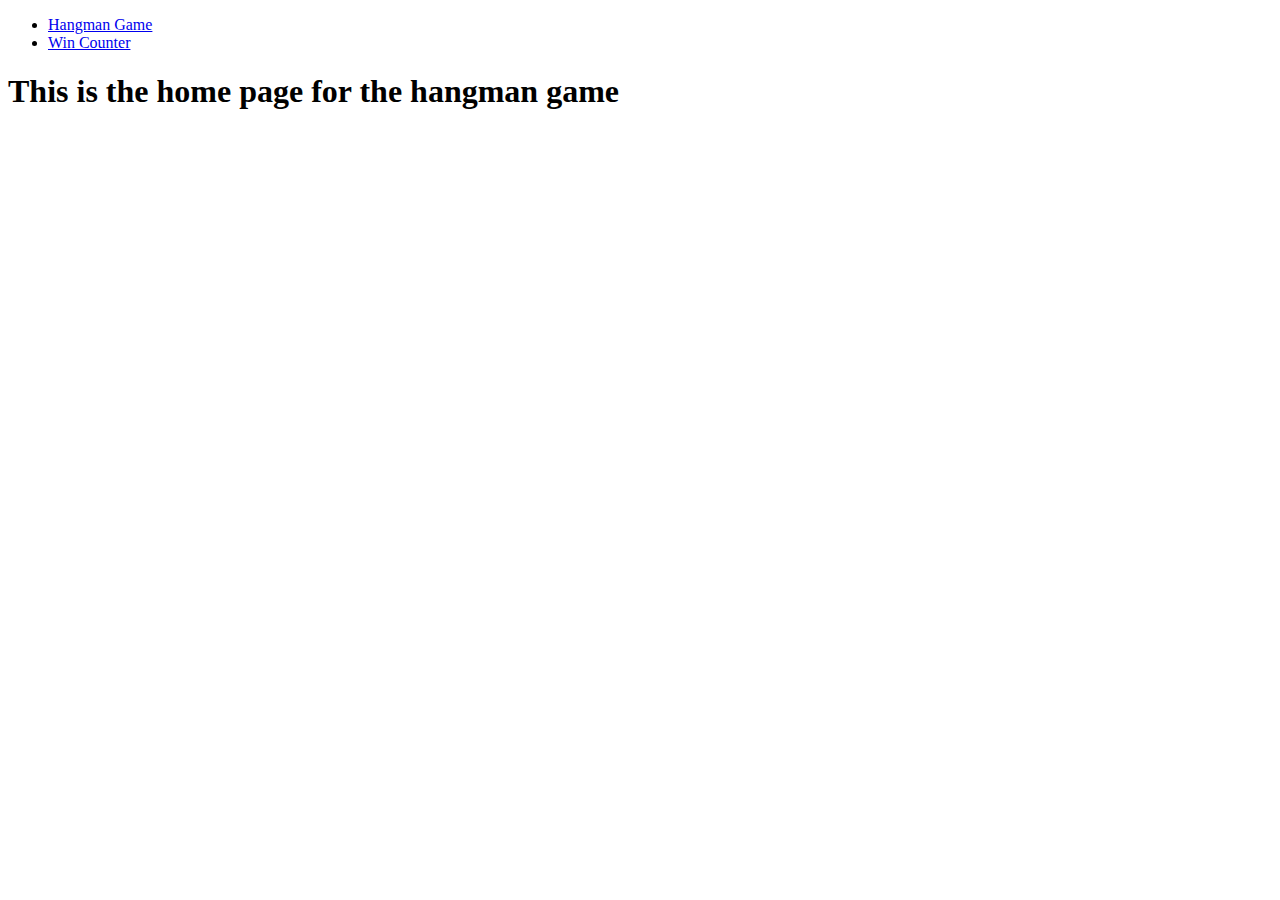
<file: index.html>
<!DOCTYPE html>
<html lang="en" dir="ltr">
  <head>
    <meta charset="utf-8">
    <title>Home</title>
  </head>
  <body>
    <nav>
      <ul>
        <li><a href="hangman.html">Hangman Game</a></li>
        <li><a href="wincounter.html">Win Counter</a></li>
      </ul>
  </nav>
    <h1>This is the home page for the hangman game</h1>
  </body>
</html>
</file>
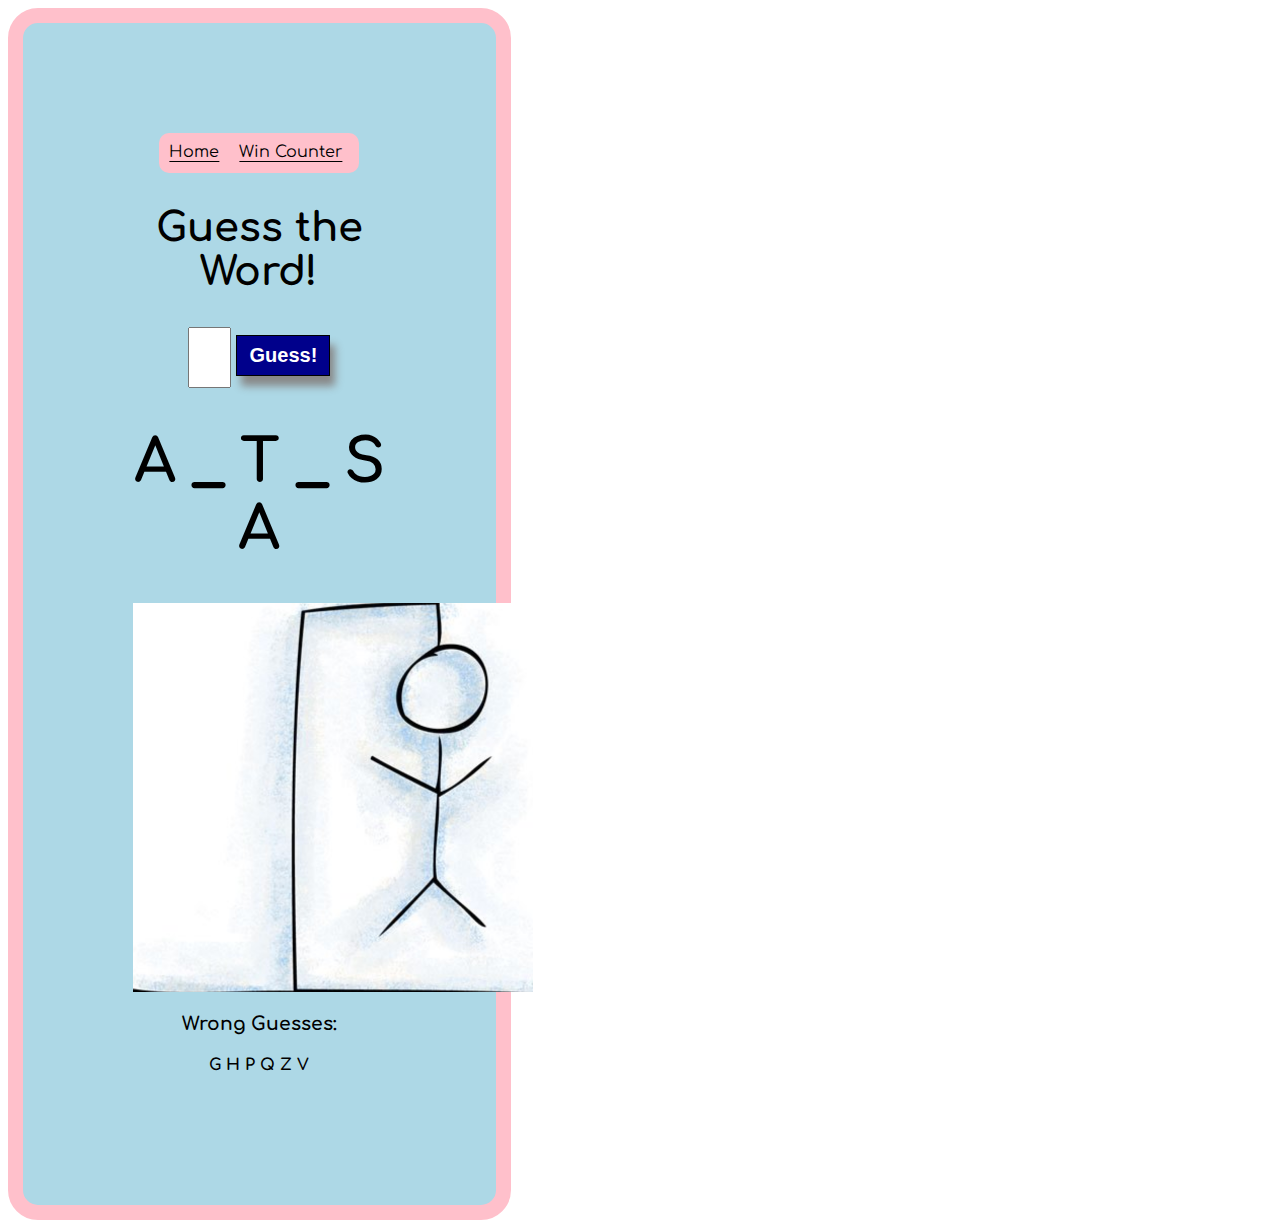
<file: hangman.html>
<!DOCTYPE html>
<html lang="en" dir="ltr">
  <head>
    <meta charset="utf-8">
    <title>Hangman Game</title>
    <link rel="stylesheet" type="text/css" href="style.css">
    <link href="https://fonts.googleapis.com/css?family=Comfortaa:300,400,700" rel="stylesheet"> 
  </head>
<div class="blue-box">
    <body>
    <header>
      <nav class="pink-box">
        <ul>
          <li><a href="index.html">Home</a></li>
          <li><a href="wincounter.html">Win Counter</a></li>
        </ul>
    </nav>
    </header>
    <h2 class= "title">Guess the Word!</h2>
      <form action ="/Guess the letter">
        <input type="text">
      <button class="guess">Guess!</button>
      </form>
    <h1>A  _  T  _  S  A </h1>
    <img class="image" src="hangman.png" alt="hangman image">
    <h3>Wrong Guesses:</h3>
    <h4>G H P Q Z V</h4>

  </body>
</div>
</html>
</file>
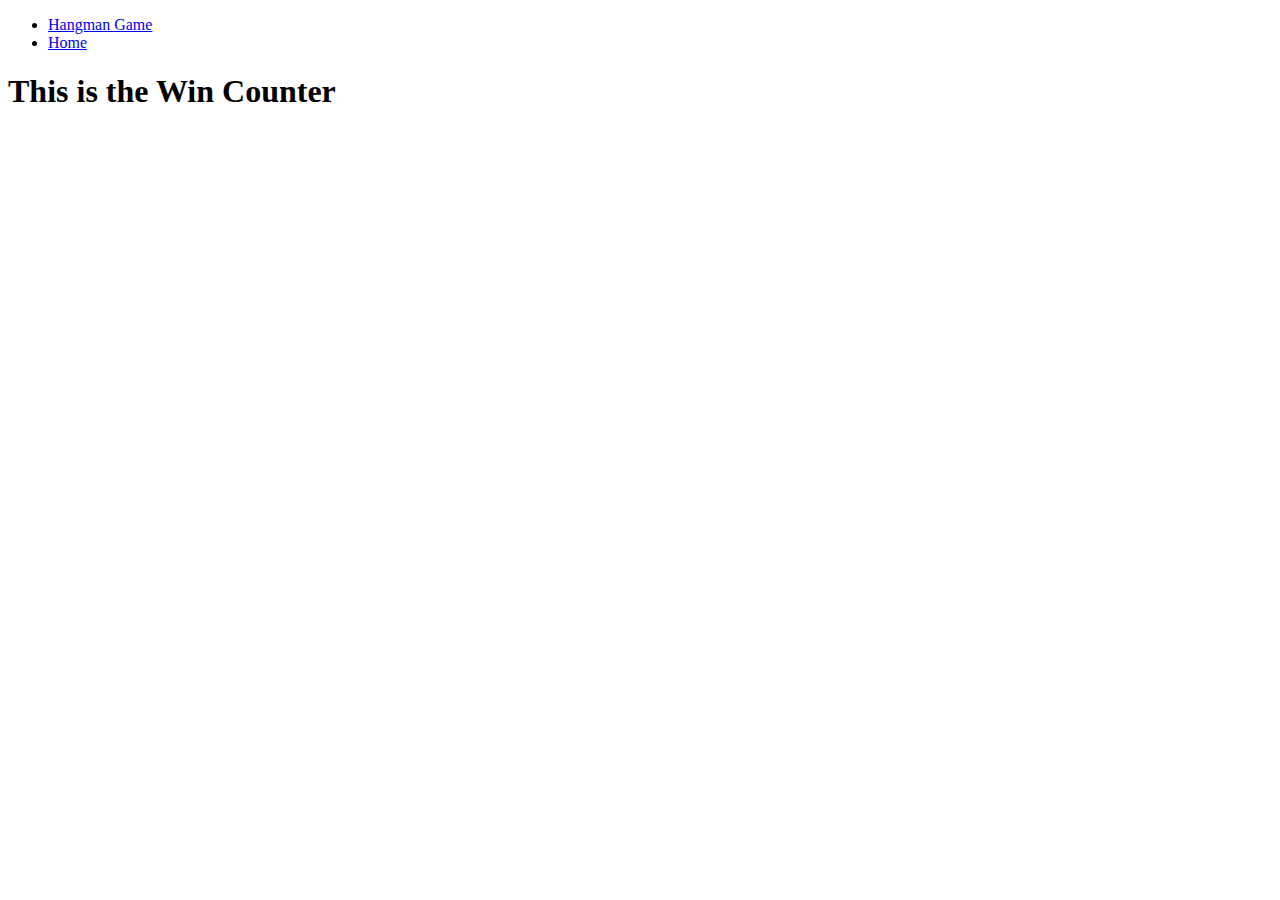
<file: wincounter.html>
<!DOCTYPE html>
<html lang="en" dir="ltr">
  <head>
    <meta charset="utf-8">
    <title>Win Counter</title>
  </head>
  <body>
    <nav>
      <ul>
        <li><a href="hangman.html">Hangman Game</a></li>
        <li><a href="Home.html">Home</a></li>
      </ul>
    </nav>
    <h1>This is the Win Counter</h1>
  </body>
</html>
</file>
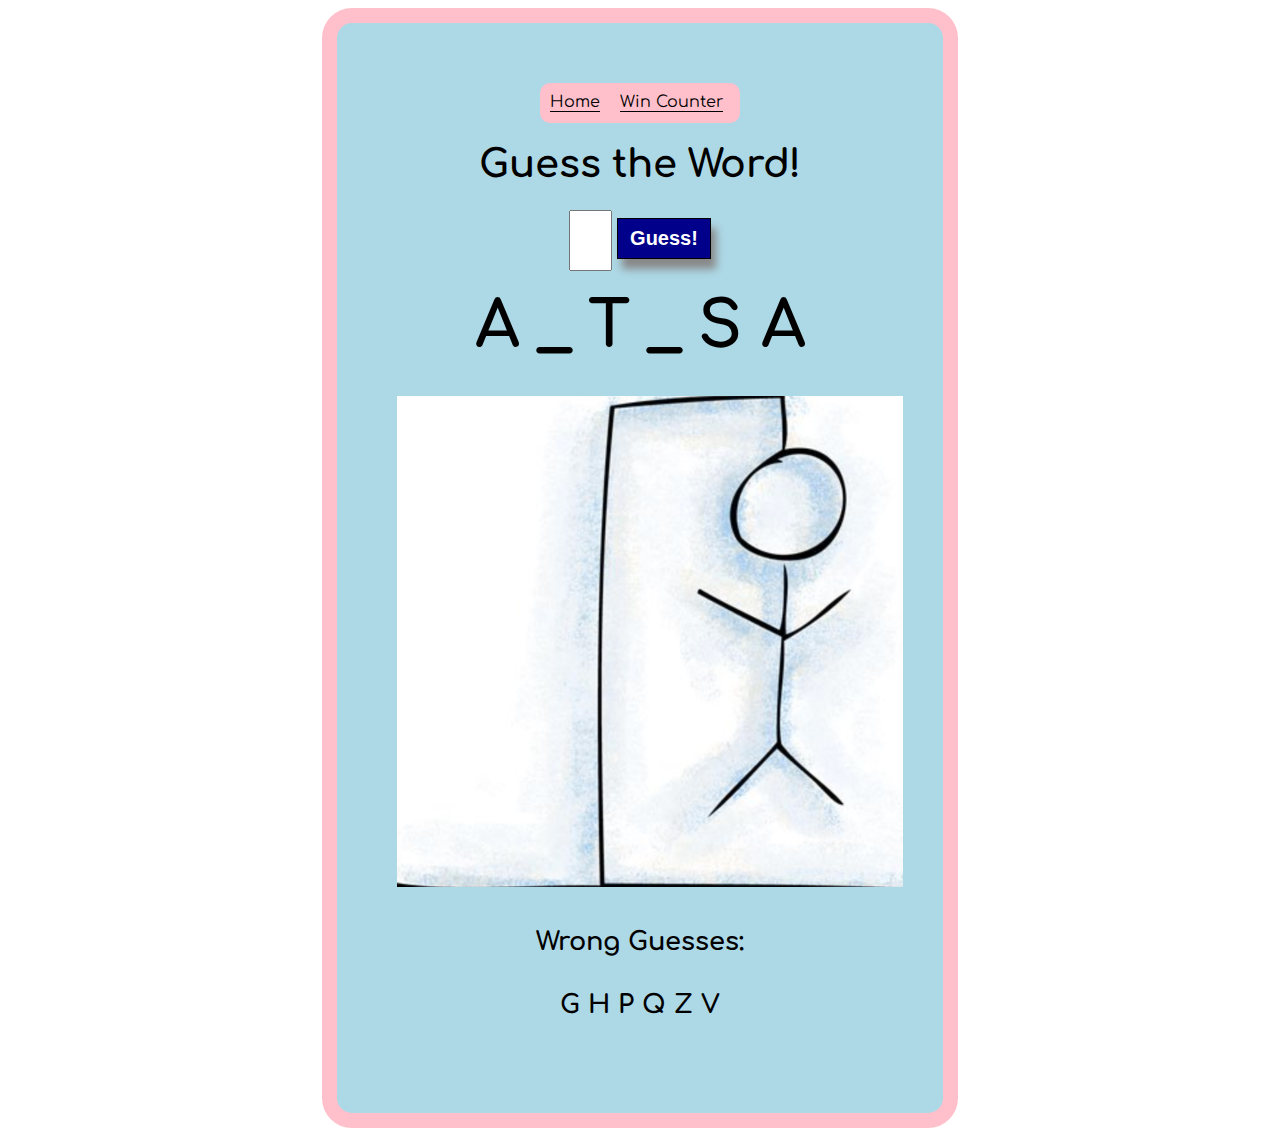
<file: hangman/hangman.html>
<!DOCTYPE html>
<html lang="en" dir="ltr">
  <head>
    <meta charset="utf-8">
    <title>Hangman Game</title>
    <link rel="stylesheet" type="text/css" href="style.css">
    <link href="https://fonts.googleapis.com/css?family=Comfortaa:300,400,700" rel="stylesheet">
  </head>
<div class="blue-box">
    <body>
    <header>
      <nav class="pink-box">
        <ul>
          <li><a href="index.html">Home</a></li>
          <li><a href="wincounter.html">Win Counter</a></li>
        </ul>
    </nav>
    </header>
    <h2>Guess the Word!</h2>
      <form action ="/Guess the letter">
        <input type="text">
      <button class="guess">Guess!</button>
      </form>
    <h1>A  _  T  _  S  A </h1>
    <img class="image" src="hangman.png" alt="hangman image">
    <h3>Wrong Guesses:</h3>
    <h4>G H P Q Z V</h4>

  </body>
</div>
</html>
</file>
<file: style.css>
body {
    font-family: 'Comfortaa', cursive;
}

h2 {
  font-size: 40px;
}

.blue-box {
   background-color: lightblue;
   padding: 110px;
   border-radius: 30px;
   text-align: center;
   border: 15px solid pink;
   width: 20%;
   height: 40%;
 }

 ul {
   list-style-type: none;
   margin: 0;
   padding: 0;
   overflow: hidden;
   text-decoration: underline;
   color: black;
 }

 li {
   display: inline;
   float: left;
 }

 a {
   display: block;
   padding: 10px;
   color: black;
   text-underline-position: under;
 }

 a:hover {
   color: purple;
 }

 .pink-box {
   background-color: pink;
   color: black;
   padding: inherit;
   text-align: center;
   border-radius: 10px;
   width: 200px;
   height: 40px;
   overflow: hidden;
   margin: auto;
}

button {
  background-color: darkblue;
  color: white;
  border: 1px black solid;
  box-shadow: 5px 10px 8px #888888;
  margin: auto;
  padding: 8px 12px;
  font-size: 20px;
  font-weight: bold;
  cursor: pointer;
}

.guess:hover {
   background:lighten(darkblue, 20%);
   margin:4px;
   padding:14px 28px;
   webkit-transition: all 200ms ease;
}

input {
  width: 35px;
  height: 55px;
}

h1 {
  font-size: 60px;
  font-stretch: extra-expanded;
  font-style: normal;
  font-weight: 700px;
  overflow: hidden;
  float: left;
  display: inline-block;
}

.image {
  width: 400px;
  margin-left: auto;
  margin-right: auto;
  position: relative;
  justify-content: center;
}

h3 h4 {
  font-size: 70px;
}
</file>
<file: hangman/style.css>
body {
  font-family: 'Comfortaa', cursive;
}

h2 {
  font-size: 3vw;
  overflow: hidden;
  display: inline-block;
  margin: 10px;
  padding: 10px
}


.blue-box {
   background-color: lightblue;
   padding: 60px 50px;
   margin: auto;
   border-radius: 30px;
   text-align: center;
   border: 15px solid pink;
   width: 40%;
   height: 40%;
 }

 ul {
   list-style-type: none;
   margin: 0;
   padding: 0;
   overflow: hidden;
   text-decoration: underline;
   color: black;
 }

 li {
   display: inline;
   float: left;
 }

 a {
   display: block;
   padding: 10px;
   color: black;
   text-underline-position: under;
 }

 a:hover {
   color: purple;
 }

 .pink-box {
   background-color: pink;
   color: black;
   padding: inherit;
   text-align: center;
   border-radius: 10px;
   width: 200px;
   height: 40px;
   overflow: hidden;
   margin: auto;
}

button {
  background-color: darkblue;
  color: white;
  border: 1px black solid;
  box-shadow: 5px 10px 8px #888888;
  margin: auto;
  padding: 8px 12px;
  font-size: 20px;
  font-weight: bold;
  cursor: pointer;
}

.guess:hover {
   background:lighten(darkblue, 20%);
   margin:4px;
   padding:14px 28px;
   webkit-transition: all 200ms ease;
}

input {
  width: 35px;
  height: 55px;
}

h1 {
  font-size: 5vw;
  font-stretch: extra-expanded;
  font-style: normal;
  font-weight: 700px;
  overflow: hidden;
  margin: 20px;
  display: inline-block;
}


.image {
  width: 100%;
  padding: 10px;
  margin-left: auto;
  margin-right: auto;
  position: relative;
  justify-content: center;
}

h3, h4 {
  font-size: 2vw;
}

@media (max-width: 500px)

.blue-box {
   background-color: pink;
   padding: 50px;
   border-radius: 10px;
   text-align: center;
   width: 20%;
   height: 40%;
 }
</file>
